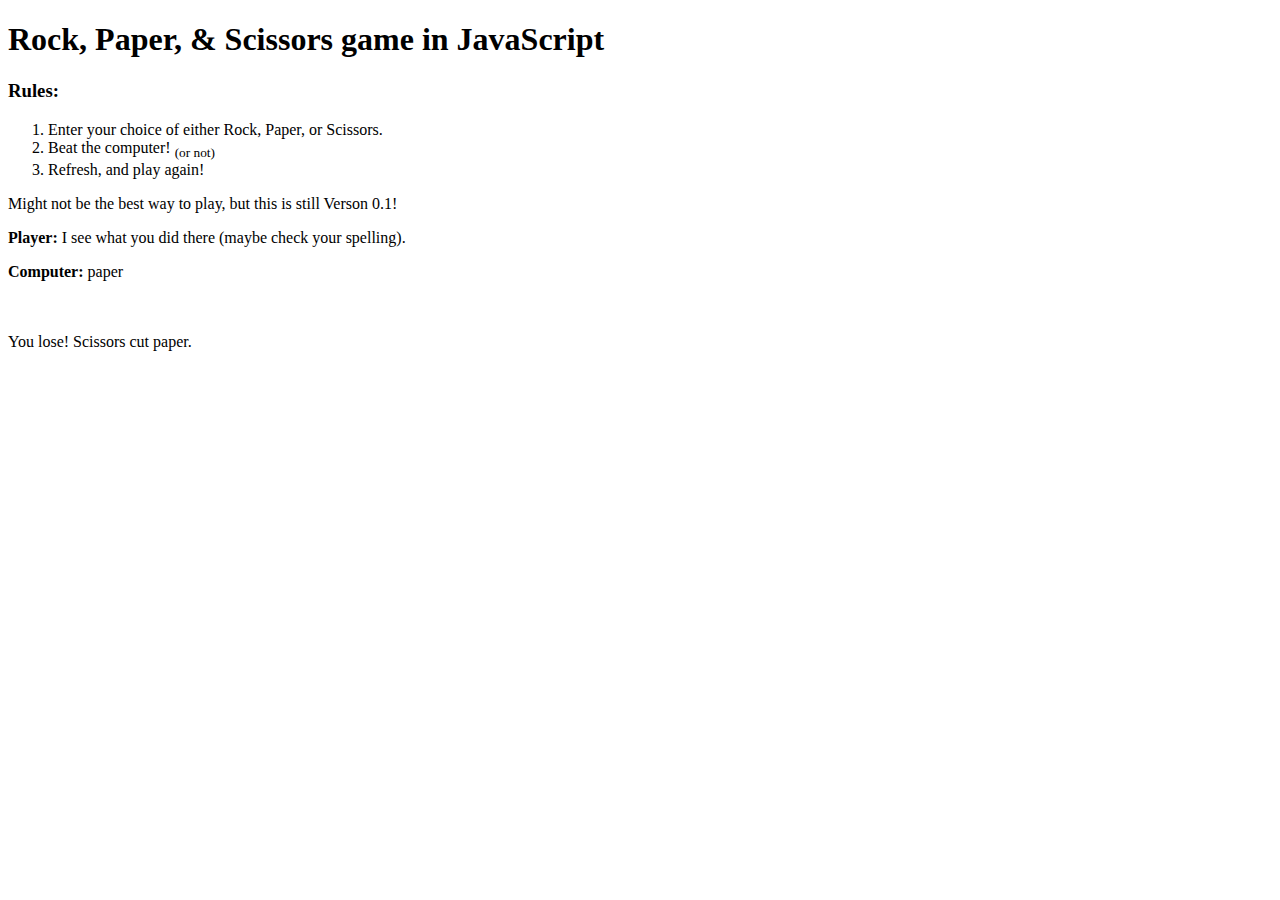
<file: index.html>
<!DOCTYPE HTML>
<html>
	<head>
		<meta charset="utf-8">
		<title>Game in JS</title>
	</head>
	<body>
		<h1> Rock, Paper, & Scissors game in JavaScript</h1>
		<h3>Rules:</h3>
		<ol>
			<li>Enter your choice of either Rock, Paper, or Scissors.</li>
			<li>Beat the computer! <sub>(or not)</sub></li>
			<li>Refresh, and play again!</li>
		</ol>
		<p>Might not be the best way to play, but this is still Verson 0.1!</p>
		
		<script>
			var userChoice = prompt("Choose rock, paper or scissors: ");
			
			if (! userChoice) {
				document.write("<p><strong>Player:</strong> I see what you did there (maybe check your spelling).</p>");
			}
			else if (userChoice == "rock" || userChoice == 	"paper" || userChoice == "scissors") {
				document.write("<p><strong>Player:</strong> " + userChoice + "</p>");
			}
			else {
				document.write("<p><strong>Player:</strong> I see what you did there (maybe check your spelling).</p>");
			}
				var computerChoice = Math.random();
				if (computerChoice < 0.34) {
			computerChoice = "rock";
			}
			else if (computerChoice <= 0.67) {
				computerChoice = "paper";
			}
			else {computerChoice = "scissors";
			}

			document.write("<p><strong>Computer: </strong>" + computerChoice + "</p>");
				
				var compare = function(choice1, choice2) {
		if (choice1 == choice2) {
			return "It's a tie!"
		}
		if (choice1 == "rock") {
			if (choice2 == "scissors") {
				return "You win! Rock smashes scissors."
			}
			else {
				return "You lose! Paper covers rock."
			}
		}
			if (choice1 == "paper") {
			if (choice2 == "rock") {
				return "You win! Paper covers rock."
			}
			else {
				return "You lose! Scissors cut paper."
			}
		}
		if (choice1 == "scissors") {
			if (choice2 == "paper") {
				return "You win! Scissors cut paper."
			}
			else {
				return "You lose! Rock smashes scissors."
			}
		}
	};
		
		var results = compare(computerChoice, userChoice);
		document.write("<br> <br>" + results);
		</script>
	</body>
</html>
</file>
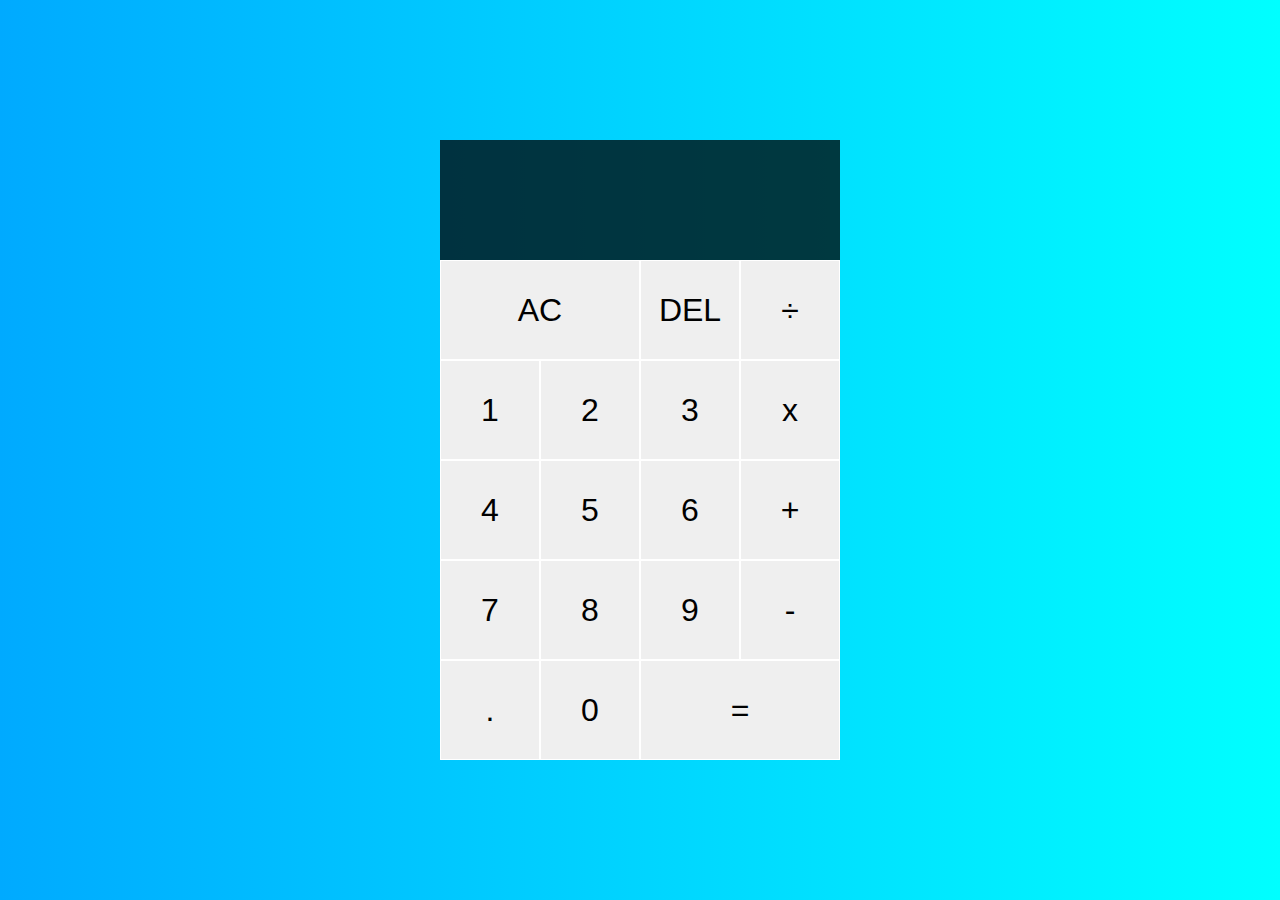
<file: Calculator/index.html>
<!DOCTYPE html>
<html lang="en">
<head>
    <meta charset="UTF-8">
    <meta http-equiv="X-UA-Compatible" content="IE=edge">
    <meta name="viewport" content="width=device-width, initial-scale=1.0">
    <title>Calculator</title>
    <link href="styles.css" rel="stylesheet">
    <script src="script.js" defer></script>
</head>
<body>
    <div class="calculator-grid">
        <div class="output">
            <div data-previous-operand class="previous-operand"></div>
            <div data-current-operand class="current-operand"></div>
        </div>
        <button data-all-clear class="span-two">AC</button>
        <button data-delete>DEL</button>
        <button data-operation>÷</button>
        <button data-number>1</button>
        <button data-number>2</button>
        <button data-number>3</button>
        <button data-operation>x</button>
        <button data-number>4</button>
        <button data-number>5</button>
        <button data-number>6</button>
        <button data-operation>+</button>
        <button data-number>7</button>
        <button data-number>8</button>
        <button data-number>9</button>
        <button data-operation>-</button>
        <button data-number>.</button>
        <button data-number>0</button>
        <button data-equals class="span-two">=</button>
    </div>
</body>
</html>
</file>
<file: Calculator/styles.css>
*,
*::before,
*::after {
    box-sizing: border-box;
    font-family: 'Franklin Gothic Medium', 'Arial Narrow', Arial, sans-serif;
    font-weight: normal;
}

body {
    padding: 0;
    margin: 0;
    background: linear-gradient(to right, #00aaff, #0ff);
}

.calculator-grid {
    display: grid;
    justify-content: center;
    align-content: center;
    min-height: 100vh;
    grid-template-columns: repeat(4, 100px);
    grid-template-rows: minmax(120px, auto) repeat(5, 100px);
}

.calculator-grid > button {
    cursor: pointer;
    font-size: 2rem;
    border: 1px solid white;
    outline: none;
    background-color: rgba(255, 255, 255, ,75);
}

.calculator-grid > button:hover {
    background-color: rgba(255, 255, 255, ,90);
}

.span-two {
    grid-column: span 2;
}

.output {
    grid-column: 1 / -1;
    background-color: rgba(0, 0, 0, .75);
    display: flex;
    align-items: flex-end;
    justify-content: space-around;
    flex-direction: column;
    padding: 10px;
    word-wrap: break-word;
    word-break: break-all;
}

.output .previous-operand {
    color: rgba(255, 255, 255, .75);
    font-size: 1.5rem;
}

.output .current-operand {
    color: white;
    font-size: 2.5rem;
}
</file>
